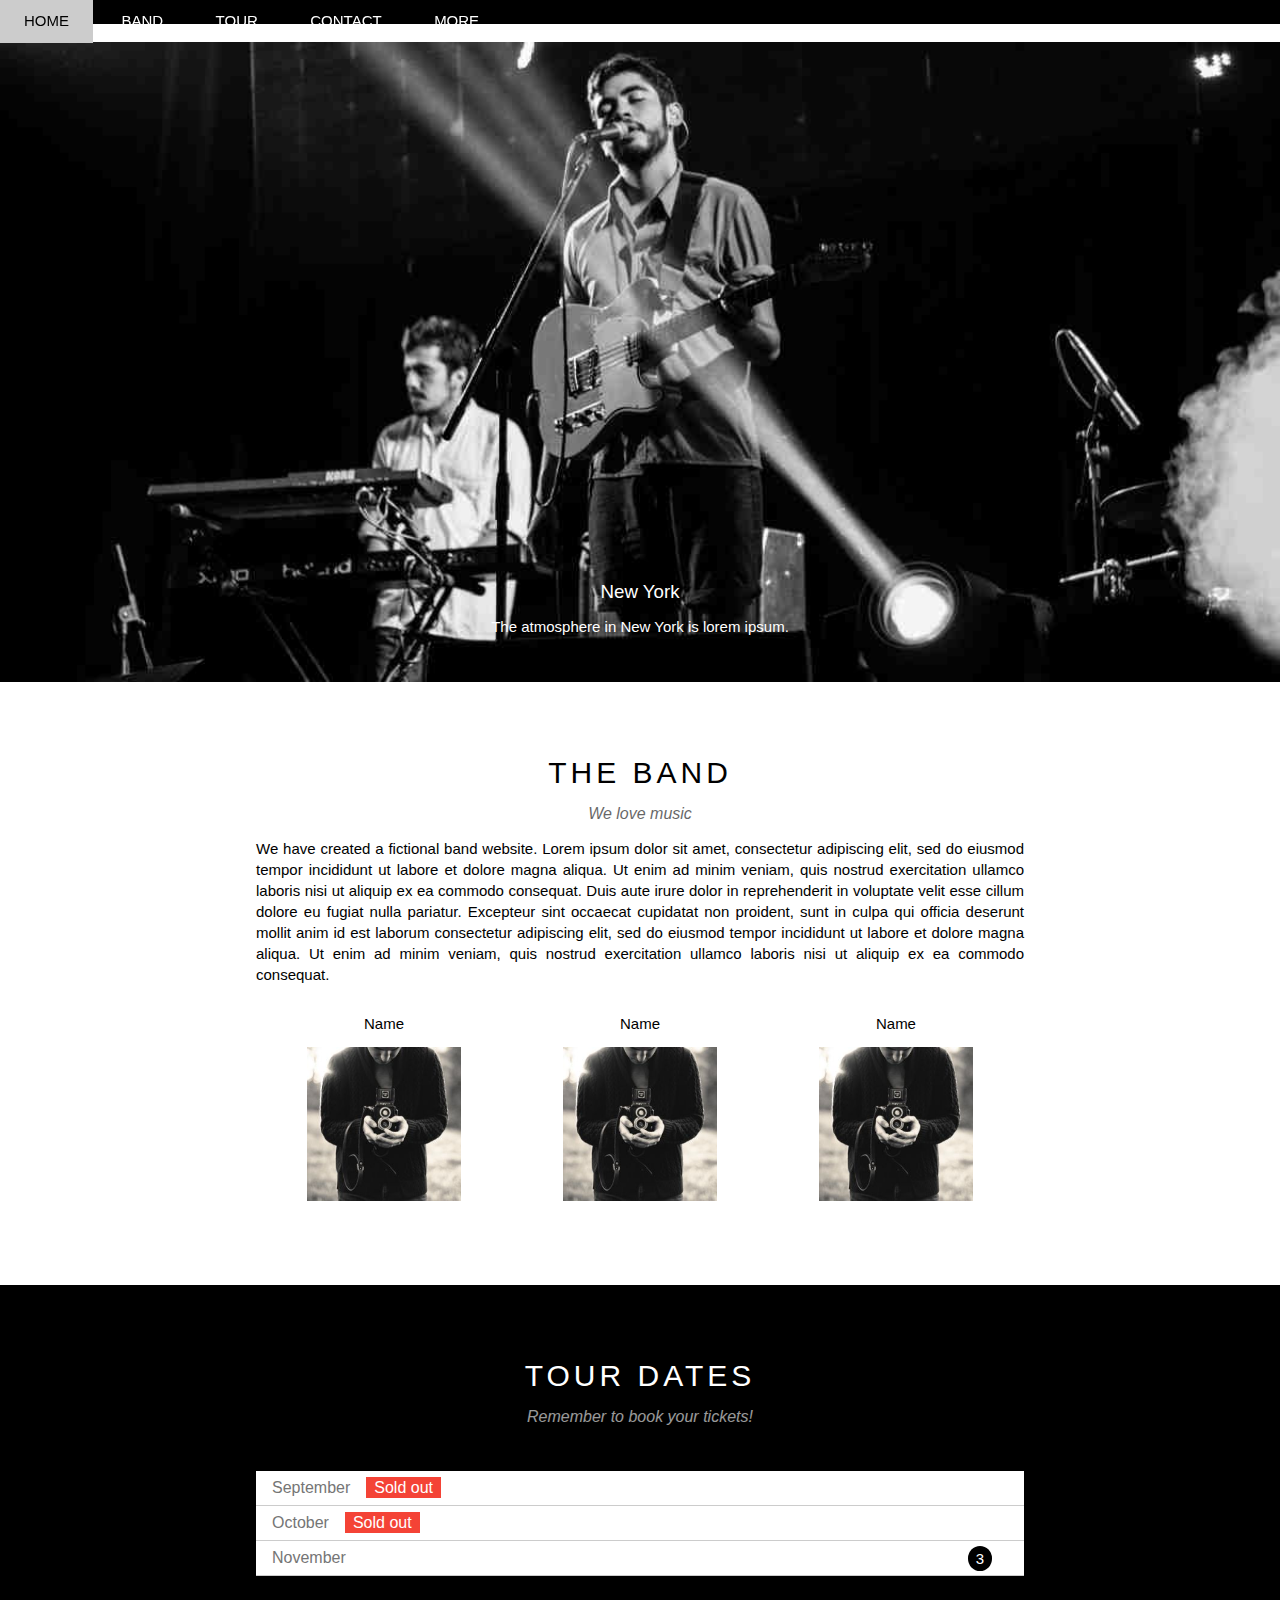
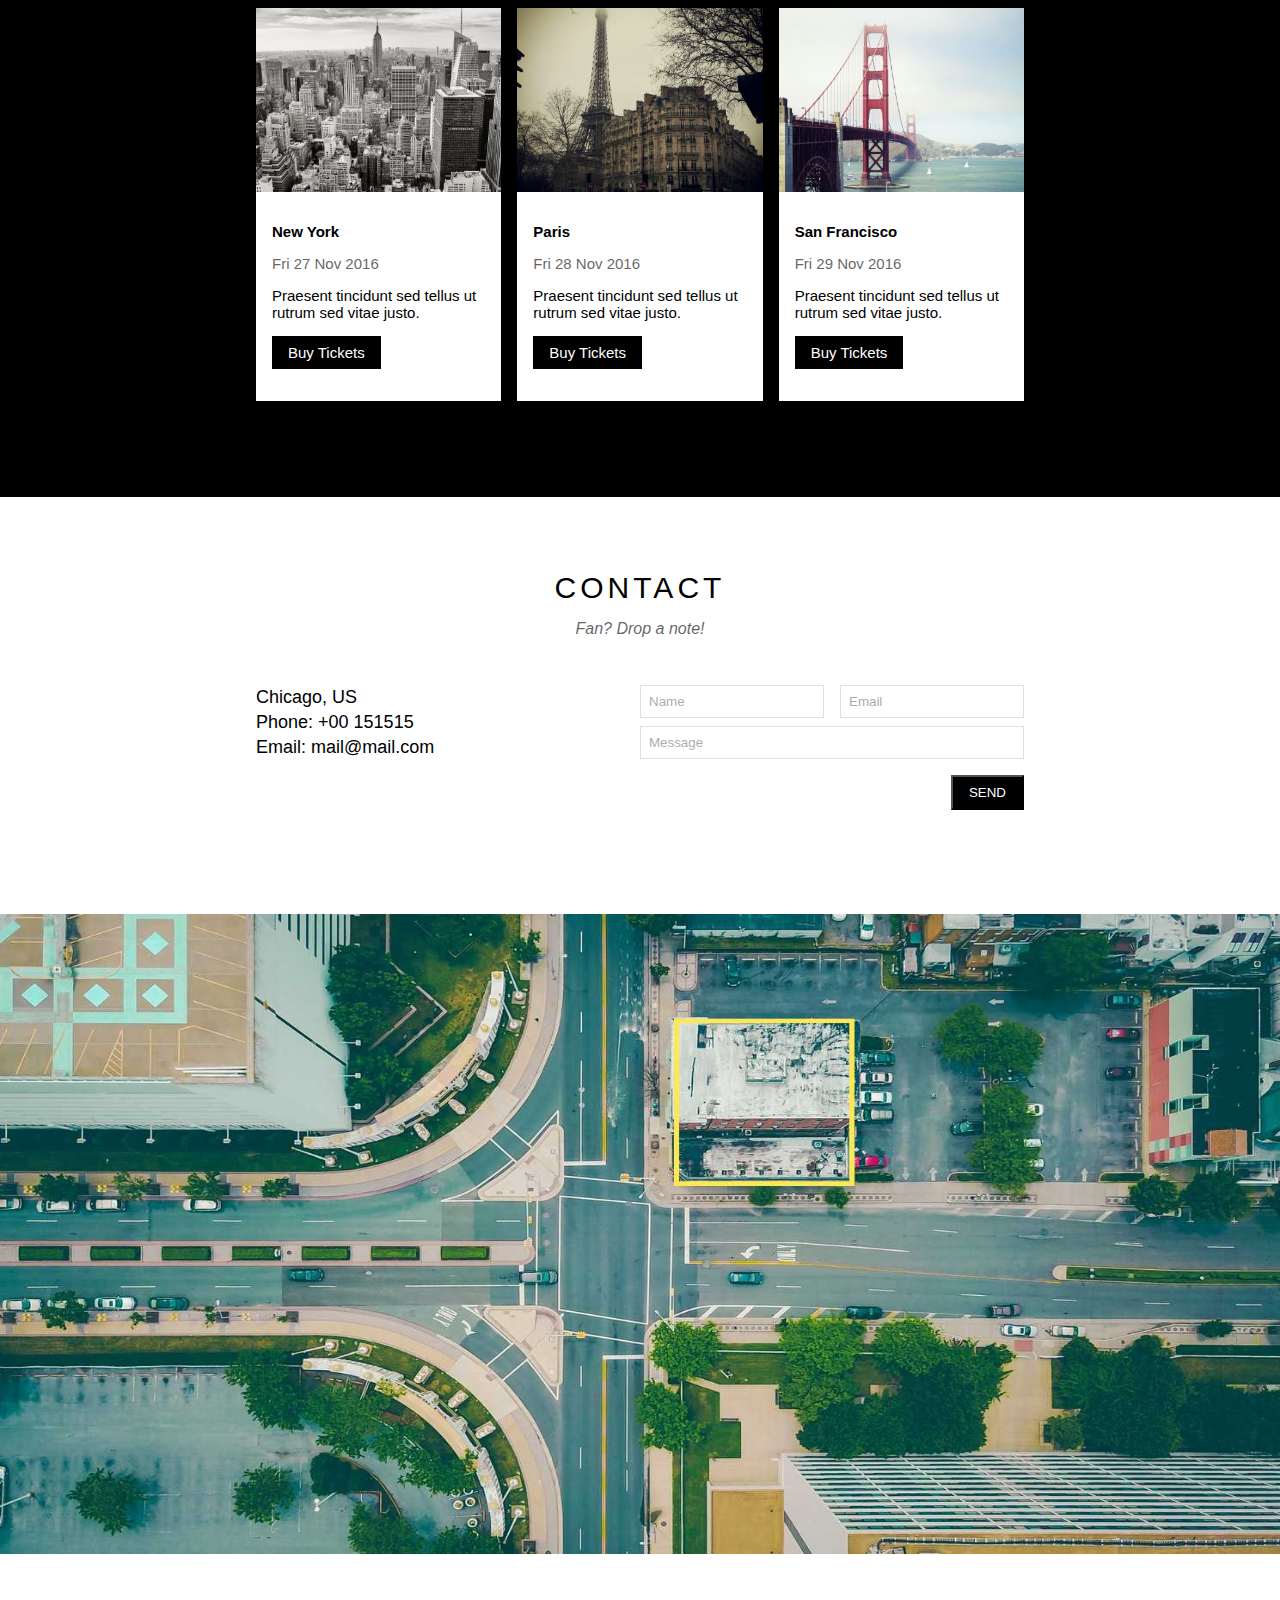
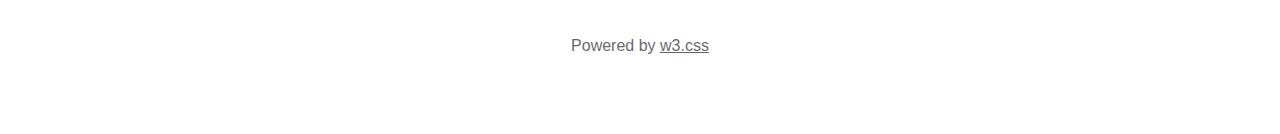
<file: index.html>
<!DOCTYPE html>
<html>
    <head>
        <title>The Band</title>
        <meta charset="utf-8" name="viewport" content="width=device-width, initial-scale=1, minimum-scale=1">
        <link rel="stylesheet" href="./asset/css/style.css">
        <link rel="stylesheet" href="./asset/css/responsive.css">
        <link rel="stylesheet" href="https://cdnjs.cloudflare.com/ajax/libs/font-awesome/6.4.0/css/all.min.css" integrity="sha512-iecdLmaskl7CVkqkXNQ/ZH/XLlvWZOJyj7Yy7tcenmpD1ypASozpmT/E0iPtmFIB46ZmdtAc9eNBvH0H/ZpiBw==" crossorigin="anonymous" referrerpolicy="no-referrer" />
        <link rel="icon" type="image/x-icon" href="./asset/img/logo.jpg">
    </head>

    <body>
        <!-- heading -->
        <div id="heading">
            <!-- nav -->
            <div id="nav-section">
                <ul class="nav">
                    <li><a href="#">home</a></li>
                    <li><a href="#band">band</a></li>
                    <li><a href="#tour">tour</a></li>
                    <li><a href="#contact">contact</a></li>
                    <li class="more-hover"><a href="#" >
                        more <i class="fa-solid fa-caret-down"></i>
                        <ul class="more-section">
                            <li>Merchandise</li>
                            <li>Extras</li>
                            <li>Media</li>
                        </ul>
                    </a></li>
                </ul>
            </div>
            <!-- nav -->
            <!-- search -->
            <div class="search-box">
                <i class="fa-solid fa-magnifying-glass"></i>
            </div>
            <div id="mobile-menu" class="menu-box">
                <i class="fa-solid fa-bars"></i>
            </div>
        </div>
        <div id="slider">
            <div class="slider-text">
                <h3 class="slider-head">New York</h3>
                <div class="slider-description">The atmosphere in New York is lorem ipsum.</div>
            </div>
        </div>
        <div id="content">
            <!-- about-team -->
            <div class="about" id="band">
                <div class="center-box">
                    <h2 class="text-head">THE BAND</h2>
                    <p class="text-description">We love music</p>
                    <p class="team-para">We have created a fictional band website. Lorem ipsum dolor sit amet, consectetur adipiscing elit, sed do eiusmod tempor incididunt ut labore et dolore magna aliqua. Ut enim ad minim veniam, quis nostrud exercitation ullamco laboris nisi ut aliquip ex ea commodo consequat. Duis aute irure dolor in reprehenderit in voluptate velit esse cillum dolore eu fugiat nulla pariatur. Excepteur sint occaecat cupidatat non proident, sunt in culpa qui officia deserunt mollit anim id est laborum consectetur adipiscing elit, sed do eiusmod tempor incididunt ut labore et dolore magna aliqua. Ut enim ad minim veniam, quis nostrud exercitation ullamco laboris nisi ut aliquip ex ea commodo consequat.</p>
                    <div class="row">
                        <div class="col col-third">
                            <p class="member-name">Name</p>
                            <img src="./asset/img/member_picture.jpg" alt="Name" class="member-picture">
                        </div>
                        <div class="col col-third">
                            <p class="member-name">Name</p>
                            <img src="./asset/img/member_picture.jpg" alt="Name" class="member-picture">
                        </div>
                        <div class="col col-third">
                            <p class="member-name">Name</p>
                            <img src="./asset/img/member_picture.jpg" alt="Name" class="member-picture">
                        </div>
                    </div>
                    <div class="clear"></div>
                </div>
                <div class="clear"></div>
            </div>
            <!-- tour dates -->
            <div class="tour-dates" id="tour">
                <div class="center-box">
                    <h2 class="text-head">TOUR DATES</h2>
                    <p class="text-description">Remember to book your tickets!</p>
                    <ul class="location-section">
                         <li>September<span class="sold">Sold out</span></li>
                        <li>October<span class="sold">Sold out</span></li>
                        <li>November<span class="ticket-left">3</span></li>
                    </ul>
                    <div class="row">
                        <div class="col col-third">
                            <img src="./asset/img/place1.jpg" alt="New York" class="place-picture">
                            <div class="place-info">
                                <p class="place-name">New York</p>
                                <p class="place-dates">Fri 27 Nov 2016</p>
                                <p class="place-description">Praesent tincidunt sed tellus ut rutrum sed vitae justo.</p>
                                <a class="buy-buttom">Buy Tickets</a>
                            </div>
                            <div class="clear"></div>
                        </div>
                        <div class="col col-third">
                            <img src="./asset/img/place2.jpg" alt="Paris" class="place-picture">
                            <div class="place-info">
                                <p class="place-name">Paris</p>
                                <p class="place-dates">Fri 28 Nov 2016</p>
                                <p class="place-description">Praesent tincidunt sed tellus ut rutrum sed vitae justo.</p>
                                <a class="buy-buttom">Buy Tickets</a>
                            </div>
                            <div class="clear"></div>
                        </div>
                        <div class="col col-third">
                            <img src="./asset/img/place3.jpg" alt="San Francisco" class="place-picture">
                            <div class="place-info">
                                <p class="place-name">San Francisco</p>
                                <p class="place-dates">Fri 29 Nov 2016</p>
                                <p class="place-description">Praesent tincidunt sed tellus ut rutrum sed vitae justo.</p>
                                <a class="buy-buttom">Buy Tickets</a>
                            </div>
                            <div class="clear"></div>
                        </div>
                        <div class="clear"></div>
                    </div>
                </div>
            </div>
            <!-- contact -->
            <div class="contact" id="contact">
                <div class="center-box">
                    <h2 class="text-head">CONTACT</h2>
                    <p class="text-description">Fan? Drop a note!</p>
                    <div class="contact-section">
                        <div class="row">
                            <div class="col col-half">
                                <ul class="contact-info">
                                    <li><i class="fa-solid fa-location-dot"></i> <span class="contact-span"></span>Chicago, US</li>
                                    <li><i class="fa-solid fa-phone"></i> <span class="contact-span">Phone: +00 151515</span></li>
                                    <li><i class="fa-solid fa-envelope"></i> <span class="contact-span">Email: mail@mail.com</span></li>
                                </ul>
                            </div>
                            <div class="col col-half">
                                <div class="form-section">
                                    <form action="" class="form">
                                        <div class="row row1">
                                            <div class="col col-half col1">
                                                <input type="text" required placeholder="Name" class="form-name">
                                                <div class="clear"></div>
                                            </div>
                                            <div class="col col-half col2">
                                                <input type="text" required placeholder="Email" class="form-email">
                                                <div class="clear"></div>
                                            </div>
                                        </div>
                                        <div class="row row2">
                                            <div class="col col-full">
                                                <input type="text" required placeholder="Message" class="form-message">
                                                <div class="clear"></div>
                                            </div> 
                                        </div>
                                        <input type="submit" value="SEND" class="send-buttom">
                                        <div class="clear"></div>
                                    </form>
                                </div>
                            </div>
                        </div>
                        <div class="clear"></div>
                    </div>
                    <div class="clear"></div>
                </div> 
            </div>
            <img src="./asset/img/map.jpg" alt="map" class="map">
        </div>
        <!-- footer -->
        <div id="footer">
            <div class="center-box">
                <div class="social-icon">
                    <i class="fa-brands fa-square-facebook"></i>
                    <i class="fa-brands fa-instagram"></i>
                    <i class="fa-brands fa-square-snapchat"></i>
                    <i class="fa-brands fa-pinterest-p"></i>
                    <i class="fa-brands fa-twitter"></i>
                    <i class="fa-brands fa-linkedin-in"></i>
                </div>
                <p class="end">Powered by <a href="#">w3.css</a></p>
            </div>
        </div>
        <!-- javascript -->
        <script>
            var header = document.getElementById('heading');
            var mobileMenu = document.getElementById('mobile-menu');
            var headerHeight = header.clientHeight;

            mobileMenu.onclick = function() {
                var isClose = header.clientHeight === headerHeight;
                if (isClose) {
                    header.style.height= 'auto';
                }else{
                    header.style.height= null;
                }
            }

            var menuItems = document.querySelectorAll('#nav-section .nav > li a');
            for(var i=0; i<menuItems.length; i++){
                var menuItem = menuItems[i];

                menuItem.onclick = function(){
                    header.style.height= null;
                }
            }
        </script>
    </body>
</html>
</file>
<file: asset/css/style.css>
*{
    margin:0;
    padding: 0;
    box-sizing: border-box;
}

html{
    font-family:Arial, Helvetica, sans-serif;
    font-size: 16px;
    scroll-behavior: smooth;
}
/* commom */
.center-box{
    width: 800px;
    margin: 0 auto;
    padding: 64px 16px;
    text-align: center;
}

.row{
    width: 100%;
    margin: 0 auto;
}

.clear{
    clear: both;
}

.col{
    float: left;
}

.col-half{
    width: 50%;
}

.col-third{
    width: 33.3333%;
}

.col-full{
    width: 100%;
}

/* commom */

#heading{
    background-color: #000;
    width: 100%;
    position: fixed;
    color: #fff;
    z-index: 1;
    top: 0;
    left: 0;
    right: 0;
}
/* nav */

#nav-section{
    display: inline-block;
}

#nav-section .nav > li{
    display: inline-block;
    /* padding: 12px 24px; */
    position: relative;
    top: 12px;
}

.nav li:hover a {
    background-color: #ccc;
}

.nav li:hover a{
    color: #000;
}

.nav a{
    color: #fff;
    text-decoration: none;
    font-size: 15px;
    text-transform: uppercase;
    padding: 14px 24px;
}

.more-section{
    display: none;
    position: absolute;
    color: #000;
    left: 0px;
    top: 32px;
    list-style-type: none;
    box-shadow: 0 0 16px rgba(3, 3, 3, 0.3)
}

.more-hover:hover .more-section{
    display: block;
}

.more-section li{
    background-color: #fff;
    padding: 12px 24px;
}
/* nav */
.search-box{
    display: inline-block;
    float: right;
    padding: 12px 24px;
}

.search-box:hover{
    background-color: #f44336;
    cursor: pointer;
}

.menu-box{
    display: none;
    position: absolute;
    top: 0;
    right: 0;
}
/* slider */

#slider{
    width: 100%;
    padding-top: 50%;
    background: url('/asset/img/chicago.jpg') center /cover no-repeat;
    margin-top: 42px;
    position: relative;
}

.slider-text{
    display: inline-block;
    color: #fff;
    text-align: center;
    width: 100%;
    margin:auto;
    padding: 32px 16px;
    position: absolute;
    bottom: 0px;
}

.slider-text .slider-head{
    margin: 10px 0;
    font-weight: 400;
}

.slider-text .slider-description{
    margin: 15px 0;
    font-size: 15px;
}
/* content */
#content{
    
}
/* about team */

#content .text-head{
    margin: 10px 0;
    letter-spacing: 4px;
    font-weight: 400;
    font-size: 30px;
}
#content .text-description{
    margin: 15px 0;
    font-style: italic;
    opacity: 0.6;
}

#content .team-para{
    text-align: justify;
    font-size: 15px;
    line-height: 1.4;
    margin: 15px 0;
}

.member-name{
    font-size: 15px;
    margin: 15px 0;
}

.member-picture{
    width: 60%;
    margin-bottom: 16px;
}

/* tour date */
.tour-dates{
    background-color: #000;
    color: #fff;
}

.tour-dates .location-section{
    margin-top: 45px;
    display: block;
    background-color: #fff;
    color: #000;
    list-style-type: none;
}

.location-section li{
    display: block;
    padding: 8px 16px;
    border-bottom: #ccc solid 1px;
    text-align: left;
    color: #757575;
}

.location-section li .sold{
    padding: 2px 8px;
    margin-left: 16px;
    background-color: rgb(244, 67, 54);
    color: #fff;
}

.location-section .ticket-left{
    display: inline-block;
    float: right;
    background-color: #000;
    color: #fff;
    padding: 0 8px;
    margin-right: 16px;
    border-radius: 50%;
    font-size: 15px;
    line-height: 1.5;
    line-height: 25px;
    translate: 0 -3px;
}

.tour-dates .row{
    width:auto;
    padding: 32px 8px;
    margin-left: -16px;
    margin-right: -16px;
}

.tour-dates .place-picture{
    width: 100%;
    display: block;
}

.tour-dates .place-picture:hover{
    opacity: 0.6;
}

.tour-dates .col-third{
    padding: 0 8px;
}

.tour-dates .place-info{
    padding: 16px;
    text-align: left;
    background-color: #fff;
    color: #000;
    font-size: 15px;
}

.tour-dates .place-name{
    font-weight: bold;
    margin: 15px 0;
}

.tour-dates .place-dates{
    opacity: 0.6;
    margin: 15px 0;
}

.tour-dates .place-description{
    margin: 15px 0;
}

.tour-dates .buy-buttom{
    display: inline-block;
    padding: 8px 16px;
    margin-bottom: 16px;
    color: #fff;
    background-color: #000;
}

.tour-dates .buy-buttom:hover{
    background-color: #ccc;
    color: #000;
}

/* contact */

.contact{
}

.contact .contact-section{
    padding: 32px 0;
}

.contact .contact-info{
    font-size: 18px;
    list-style-type: none;
    text-align: left;
    line-height: 1.4;
}

.contact .contact-info i{
    width: 30px;
}

.form .row input{
    float: left;
    padding: 8px;
    margin: 0;
    border: solid rgb(204, 204, 204) 1px;
    opacity: 0.6;
    width: 100%;
}

.form .row1 .col1{
    padding-right: 8px;
}

.form .row1 .col2{
    padding-left: 8px;
}

.form .row2 .col{
    margin: 8px 0;
}

.send-buttom{
    background-color:#000;
    color: #fff;
    padding: 8px 16px;
    margin: 8px 0;
    float: right;
}

.send-buttom:hover{
    background-color: #ccc;
    border: #ccc solid 2px;
    color: #000;
}
/* footer */

.map{
    width: 100%;
    height: 50vw;
}

#footer .social-icon{
    opacity: 0.6;
    font-size: 24px;
}
.end a:hover,
#footer i:hover{
    opacity: 0.3;
}

#footer .end{
    margin: 15px 0;
    opacity: 0.6;
}

.end a{
    color:#000;
}

/* reponsive */
</file>
<file: asset/css/responsive.css>
/* tablet UI */
@media (max-width: 1024px) and (min-width: 740px){
    .center-box{
        width: 100%;
        padding: 64px 16px;
        text-align: center;
    }
}
/* mobile ui */
@media (max-width: 740px){
    /* heading */
    #heading{
        height: 42px;
        overflow: hidden;
    }
    
    #nav-section{
        display:block;
    }

    #nav-section .nav li:first-child{
        display: inline-block;
    }

    #heading .nav > li {
        display: block;
        top: 0 !important;

    }

    .nav li a{
        display: block;
    }

    .search-box{
        display: none;
    }
    .menu-box{
        display: inline-block;
        float: right;
        padding: 12px 24px;
    }
    .menu-box:hover{
        background-color: #ccc;
        cursor: pointer;
        color: #000;
    }
    .center-box{
        width: 100%;
        padding: 64px 16px;
        text-align: center;
    }
    /* content */
    .col-half,
    .col-third{
        width: 100%;
    }

    .tour-dates .col{
        padding-bottom: 16px;
    }

    .contact .contact-info{
        padding-bottom: 16px;
    }

    .form .col{
        padding: 8px 0 !important;
        margin: 0 !important;
    }

    .buy-buttom{
        display: block !important;
        text-align: center;
    }

    .send-buttom{
        width: 100%;
    }
}
</file>
